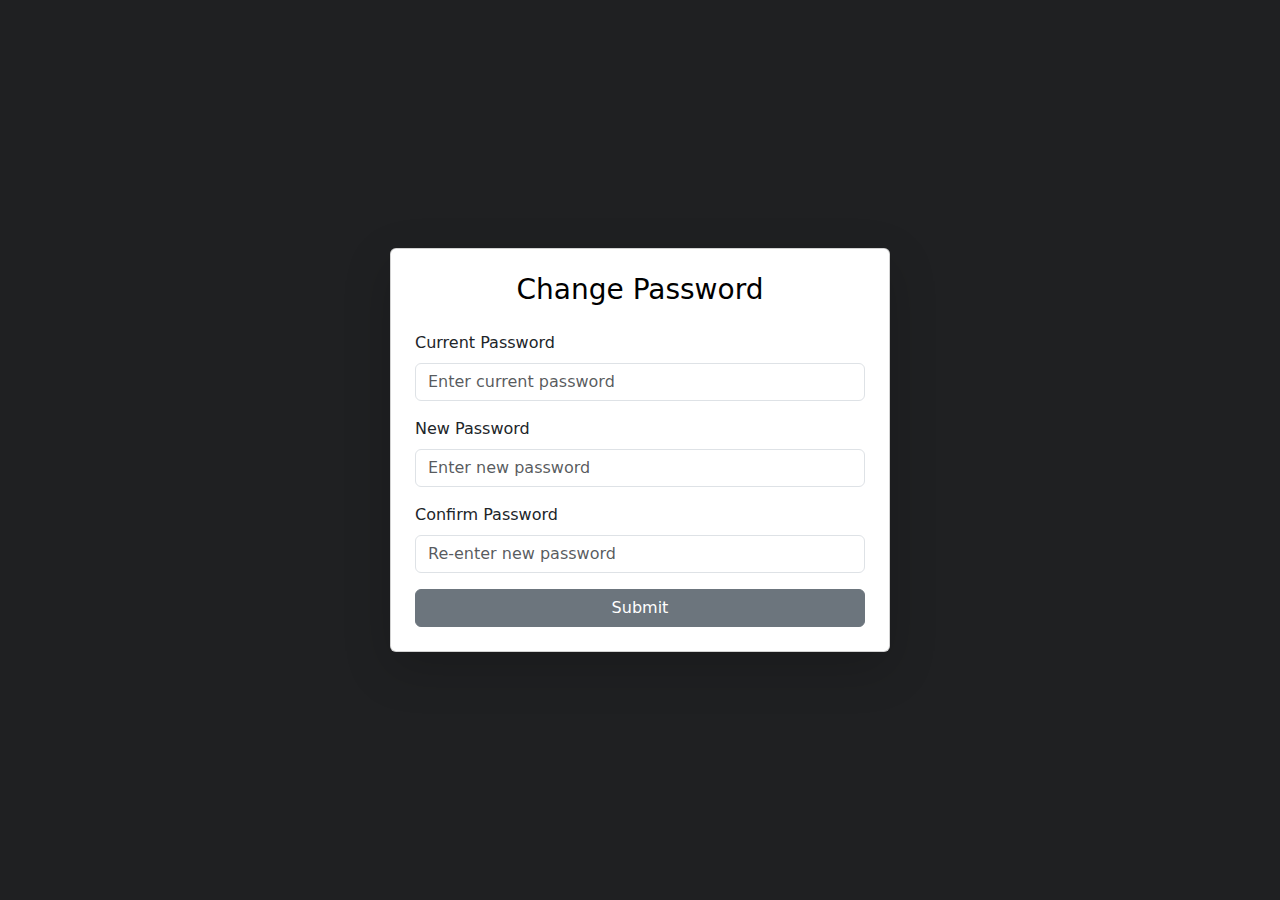
<file: index.html>
<!DOCTYPE html>
<html lang="en">
<head>
  <meta charset="UTF-8" />
  <meta name="viewport" content="width=device-width, initial-scale=1.0"/>

  <title>Change Password</title>

 <link href="https://cdn.jsdelivr.net/npm/bootstrap@5.3.3/dist/css/bootstrap.min.css" rel="stylesheet">
  <script src="https://cdn.jsdelivr.net/npm/bootstrap@5.3.3/dist/js/bootstrap.bundle.min.js"></script>

</head>

<body style="background-color: #1f2022;">

  <div class="container d-flex justify-content-center align-items-center" style="min-height: 100vh;">
    <div class="card shadow-lg p-4" style="width: 100%; max-width: 500px;">

      <h3 class="text-center text-black mb-4"> Change Password</h3>
      
      <div class="mb-3">
        <label for="cp" class="form-label">Current Password</label>
        <input type="password" class="form-control" id="cp" placeholder="Enter current password">
      </div>

      <div class="mb-3">
        <label for="np" class="form-label">New Password</label>
        <input type="password" class="form-control" id="np" placeholder="Enter new password">
      </div>

      <div class="mb-3">
        <label for="cop" class="form-label">Confirm Password</label>
        <input type="password" class="form-control" id="cop" placeholder="Re-enter new password">
      </div>

      <div class="d-grid">
        <button class="btn btn-secondary text-white" onclick="change()">Submit</button>
      </div>
    </div>
  </div>
</body>

  <script>
    let store = "utsav@1234";

    function change(){
      let CurrentPassword = document.getElementById("cp").value;
      let NewPassword = document.getElementById("np").value;
      let ConfirmPassword = document.getElementById("cop").value;

      if (CurrentPassword === store){
        if (NewPassword !== CurrentPassword) {
          if (NewPassword === ConfirmPassword) {
            store = NewPassword;
            alert("Password changed successfully");
          } else {
            alert(" New password and Confirm password do not match.");
          }
        } else {
          alert("New password cannot be same as the current password.");
        }
      } 
      else {
        alert(" Current password is incorrect.");
      }
    }
  </script>

</html>
</file>
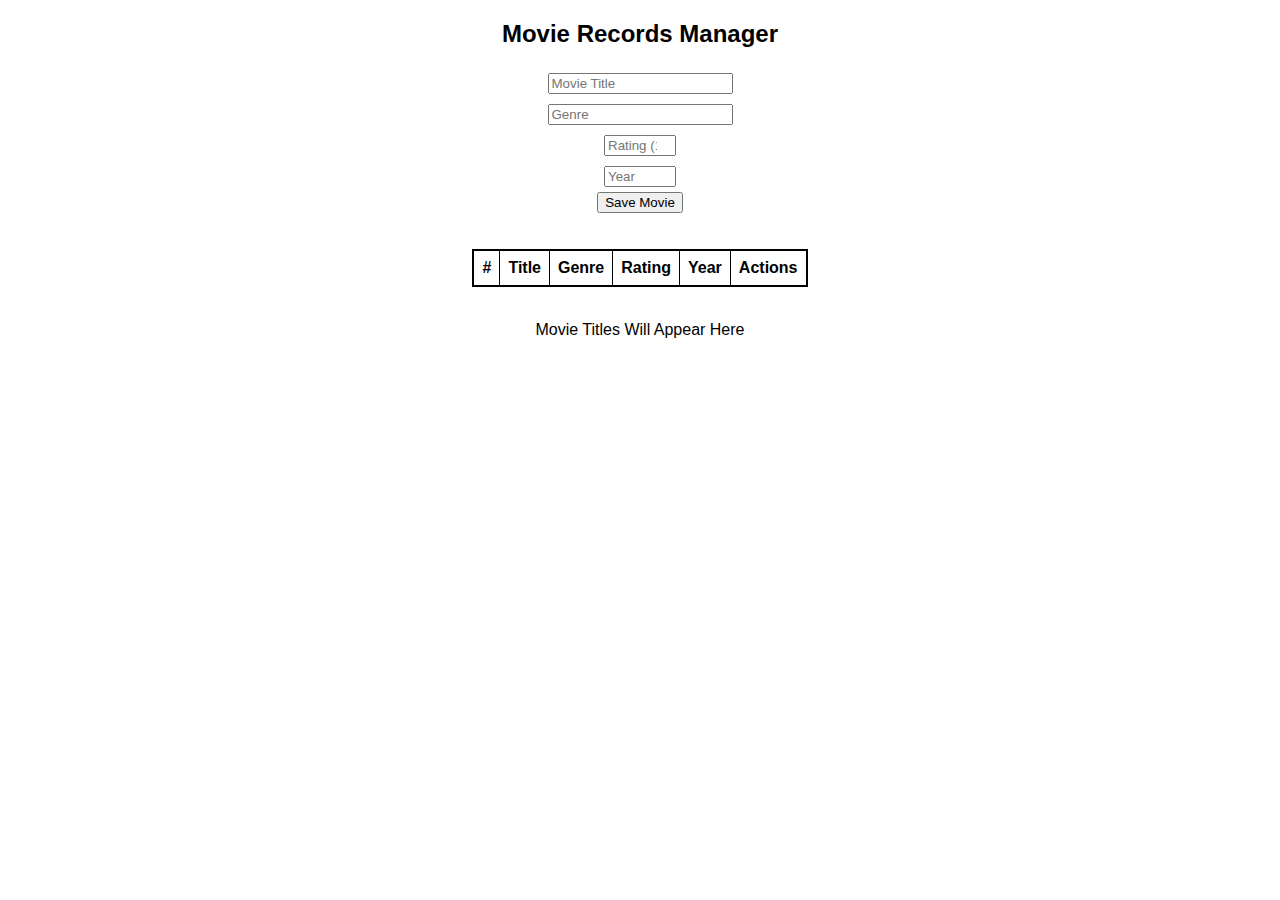
<file: array/index.html>
<!DOCTYPE html>
<html lang="en">
<head>
    <meta charset="UTF-8">
    <title>Movie Records Manager</title>

    <style>
        body {
            font-family: Arial, sans-serif;
            text-align: center;
        }

        table {
            margin: auto;
            border-collapse: collapse;
            border: 2px solid black;  
        }

        th, td {
            border: 1px solid black; 
            padding: 8px;
        }

        input {
            margin: 5px;
        }
    </style>
</head>

<body>

<h2> Movie Records Manager</h2>

<form id="movieForm">
    <input type="hidden" id="editIndex" value="-1">

    <input type="text" id="title" placeholder="Movie Title" required><br>
    <input type="text" id="genre" placeholder="Genre" required><br>
    <input type="number" id="rating" placeholder="Rating (1-10)" min="1" max="10" step="0.1" required><br>
    <input type="number" id="year" placeholder="Year" min="1000" max="9999" required><br>

    <button type="submit">Save Movie</button>
</form>

<br><br>

<table>
    <thead>
        <tr>
            <th>#</th>
            <th>Title</th>
            <th>Genre</th>
            <th>Rating</th>
            <th>Year</th>
            <th>Actions</th>
        </tr>
    </thead>
    <tbody id="movieTable"></tbody>
</table>

<br>

<p id="titlesOutput">Movie Titles Will Appear Here</p>

<script>
    let movies = [];

    document.getElementById("movieForm").addEventListener("submit", function (e) {
        e.preventDefault();

        let title = document.getElementById("title").value;
        let genre = document.getElementById("genre").value;
        let rating = Number(document.getElementById("rating").value);
        let year = Number(document.getElementById("year").value);
        let editIndex = document.getElementById("editIndex").value;

        if (rating < 1 || rating > 10) {
            alert("Rating must be between 1 and 10");
            return;
        }

        let movie = { title, genre, rating, year };

        if (editIndex == -1) {
            movies.push(movie);
        } else {
            movies[editIndex] = movie;
            document.getElementById("editIndex").value = -1;
        }

        this.reset();
        displayMovies();
    });

    function displayMovies() {
        let table = document.getElementById("movieTable");
        let output = document.getElementById("titlesOutput");

        table.innerHTML = "";

        movies.forEach(function (movie, index) {
            table.innerHTML += `
                <tr>
                    <td>${index + 1}</td>
                    <td>${movie.title}</td>
                    <td>${movie.genre}</td>
                    <td>${movie.rating}</td>
                    <td>${movie.year}</td>
                    <td>
                        <button onclick="editMovie(${index})">Edit</button>
                        <button onclick="deleteMovie(${index})">Delete</button>
                    </td>
                </tr>
            `;
        });

        let titles = movies.map(m => m.title);
        output.innerText = titles.length
            ? "Movie Titles: " + titles.join(", ")
            : "Movie Titles Will Appear Here";
    }

    function editMovie(index) {
        let movie = movies[index];
        document.getElementById("title").value = movie.title;
        document.getElementById("genre").value = movie.genre;
        document.getElementById("rating").value = movie.rating;
        document.getElementById("year").value = movie.year;
        document.getElementById("editIndex").value = index;
    }

    function deleteMovie(index) {
        movies.splice(index, 1);
        displayMovies();
    }
</script>

</body>
</html>
</file>
